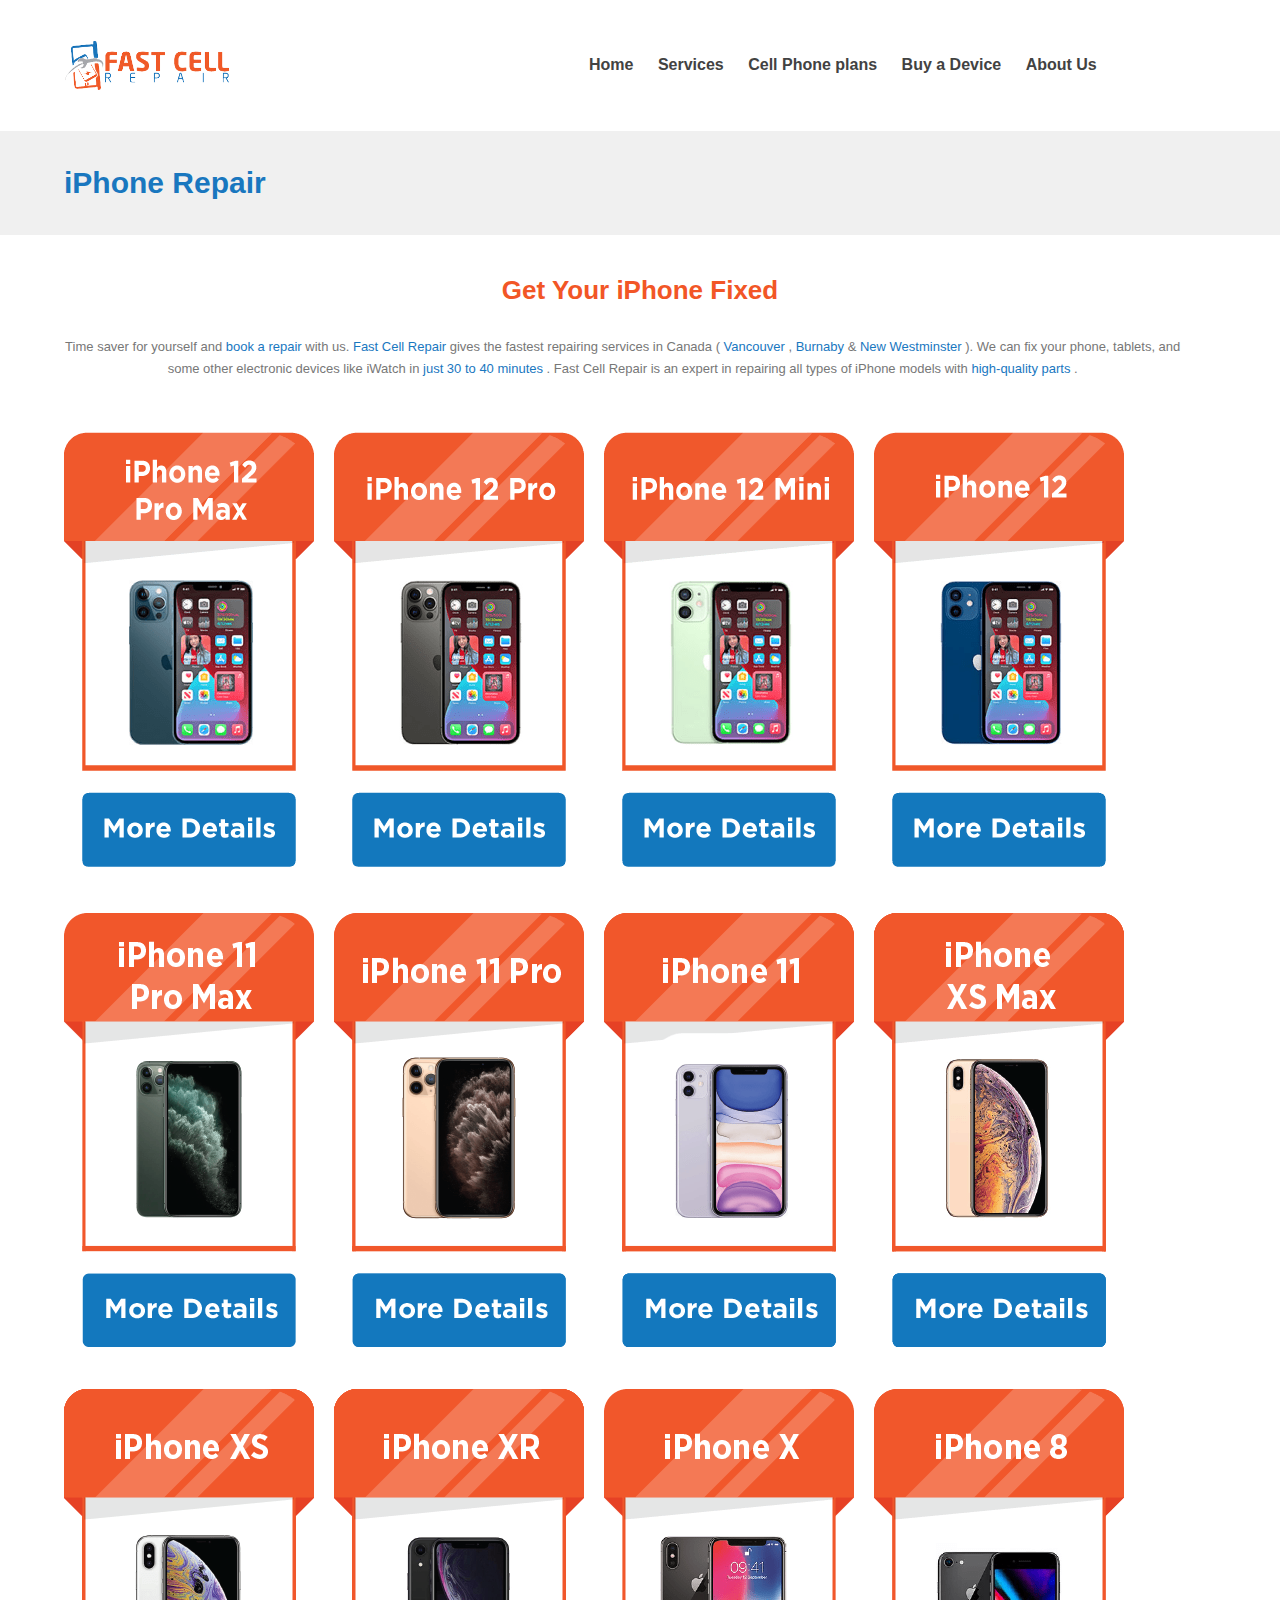
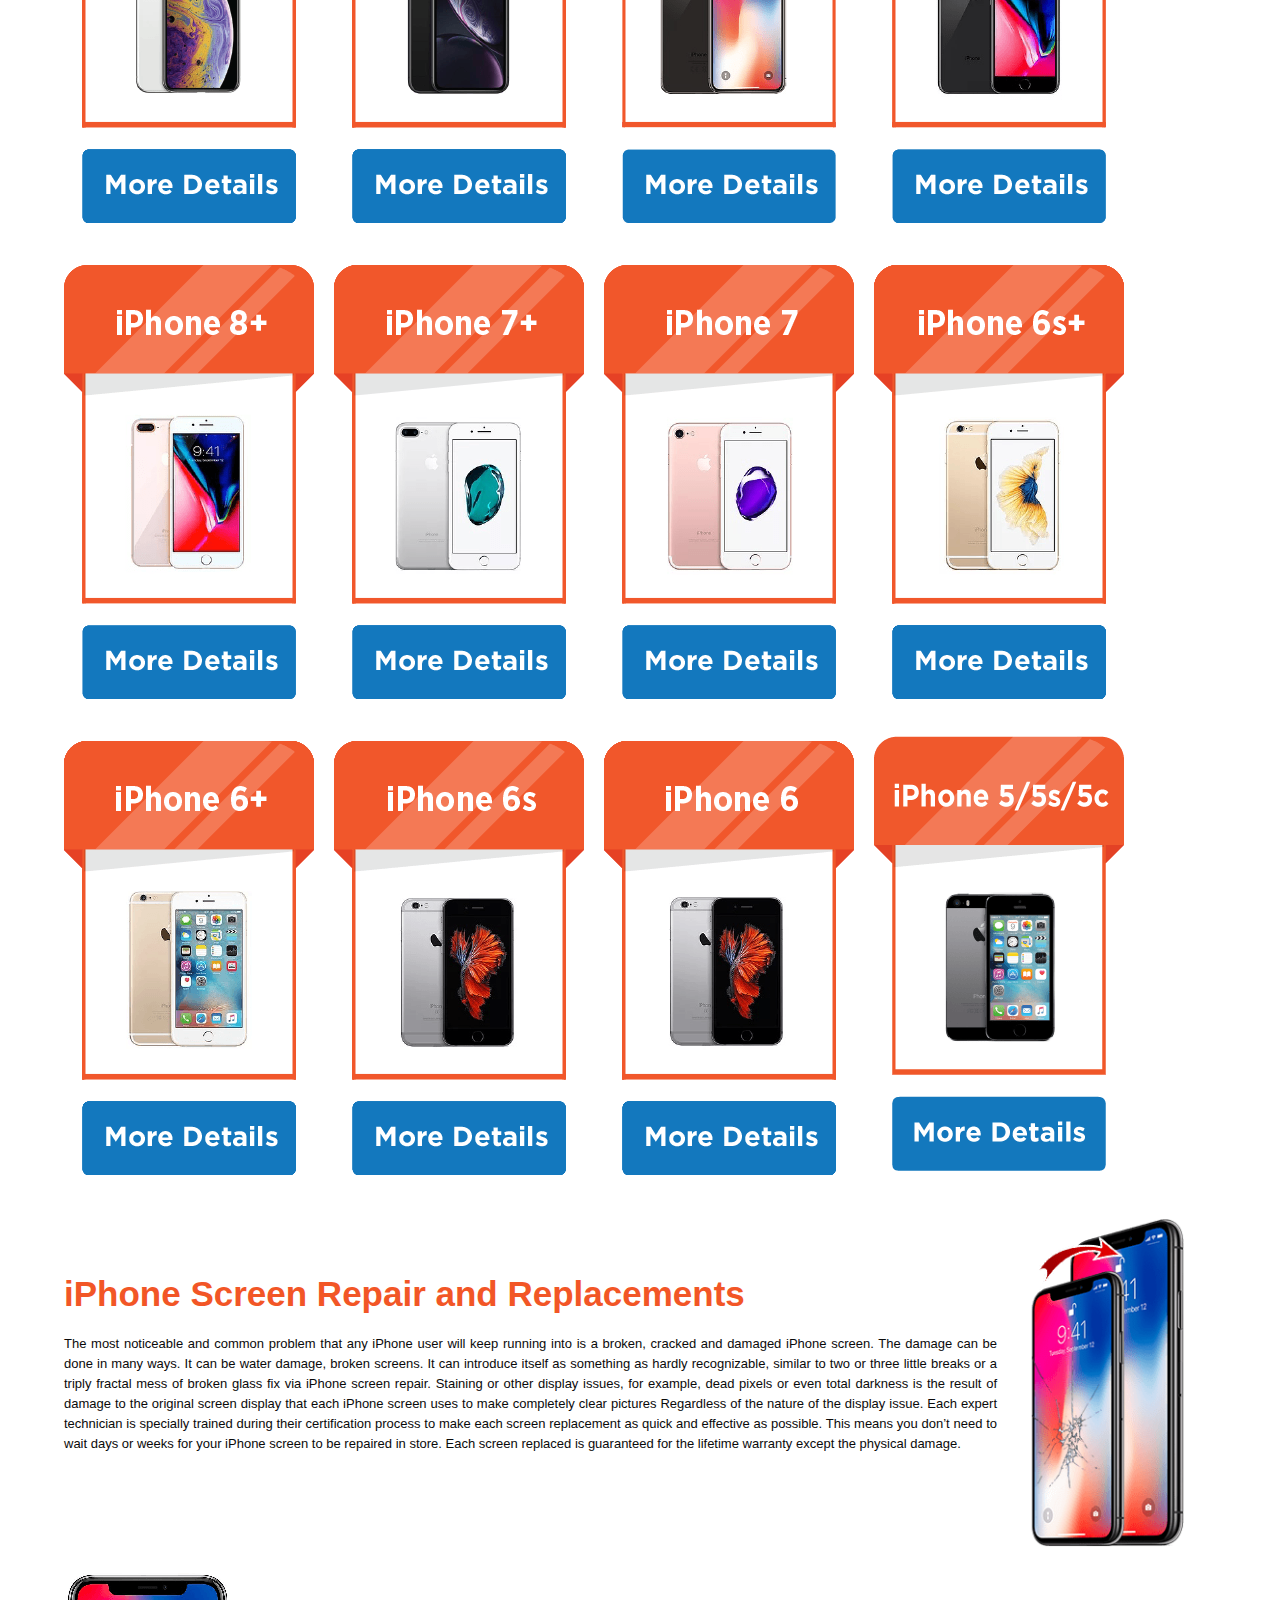
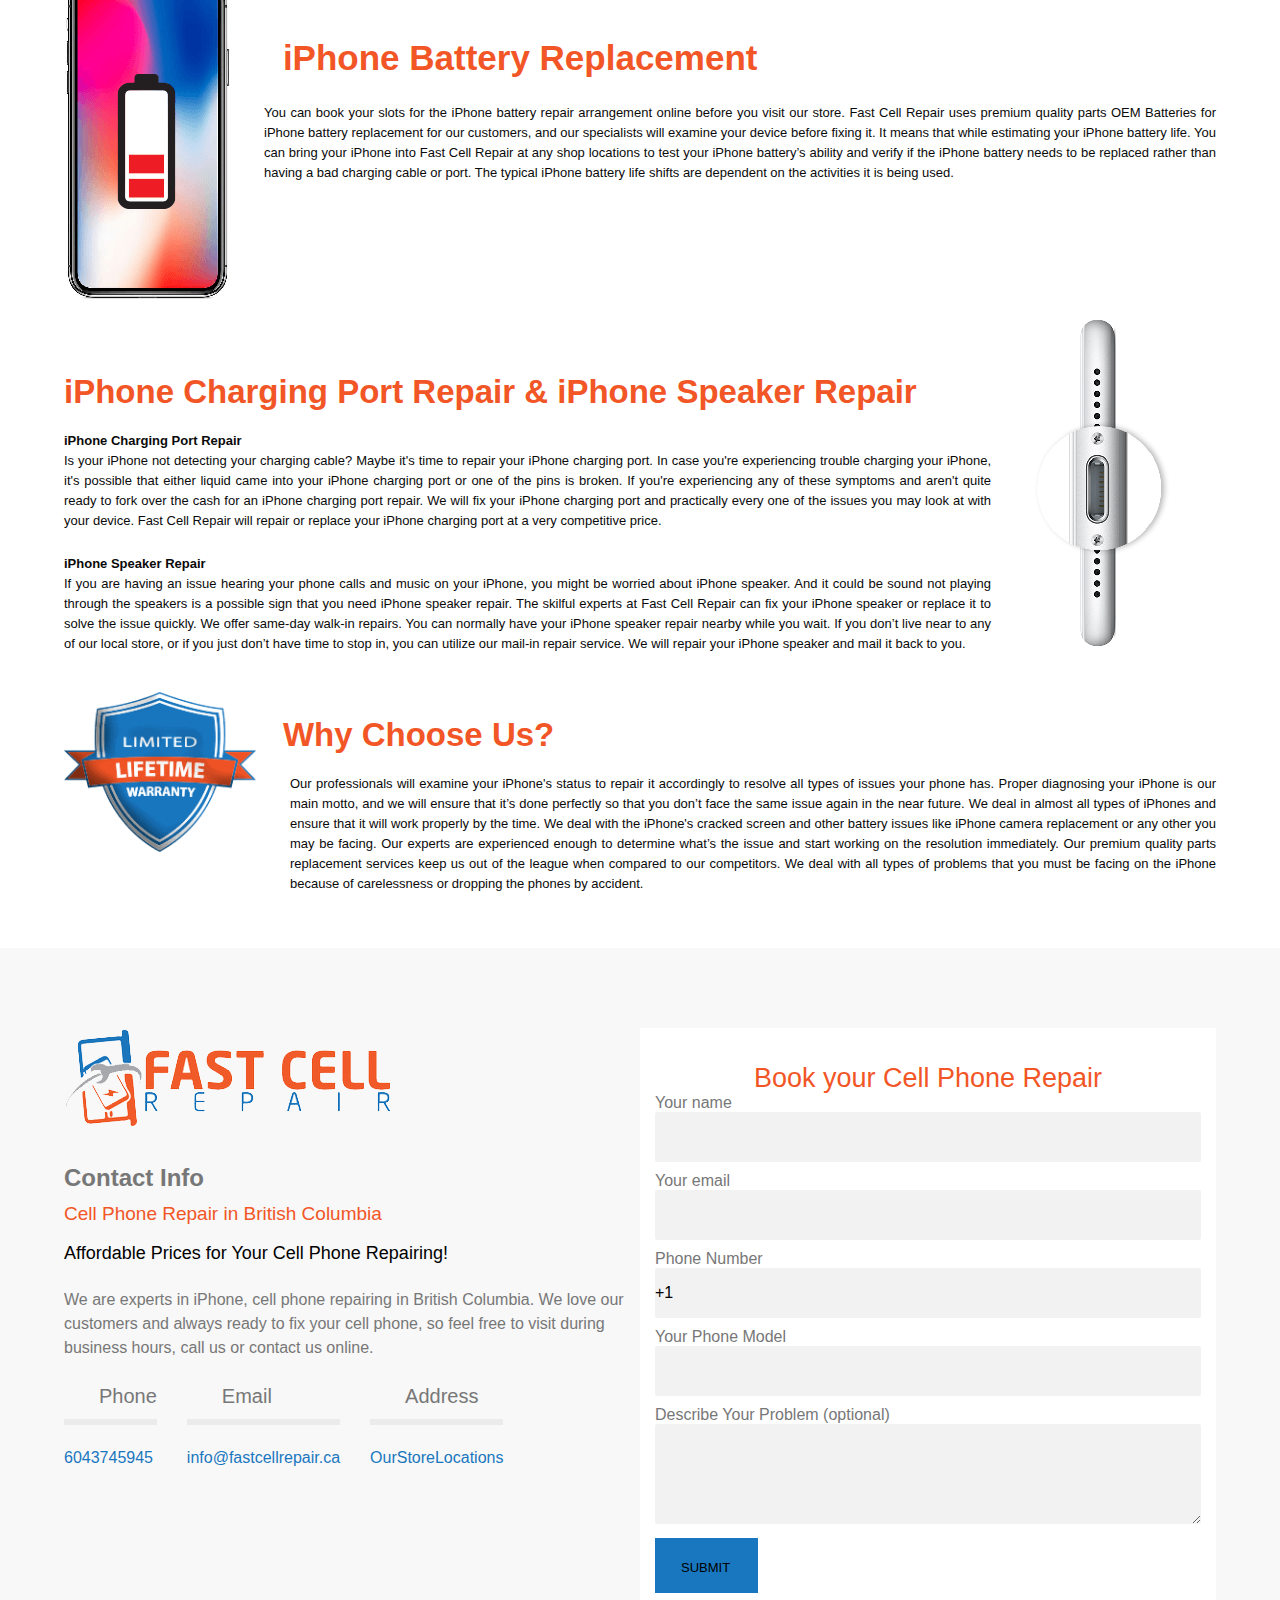
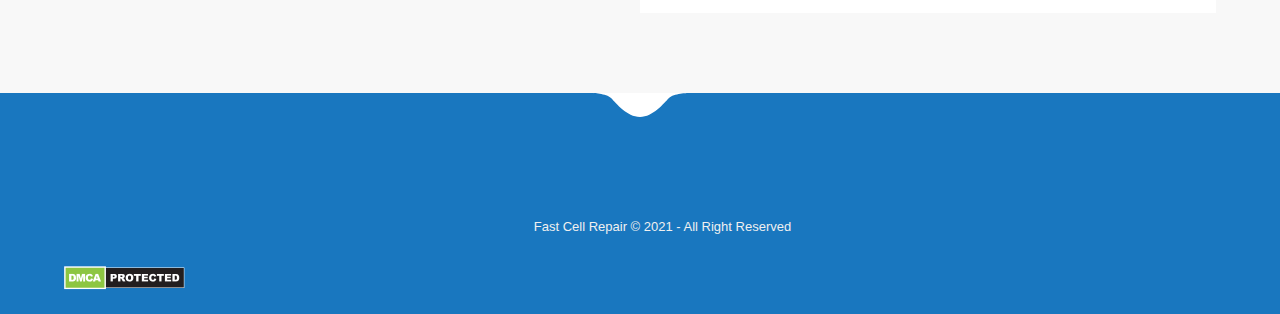
<file: index.html>
<!DOCTYPE html>
<html lang="en">
<head>
    <meta charset="UTF-8">
    <meta name="viewport" content="width=device-width, initial-scale=1.0">
    <title>iPhone Repair in Vancouver, Burnaby & New West - Fast Cell Repair</title>
    <link rel="stylesheet" href="https://cdnjs.cloudflare.com/ajax/libs/font-awesome/6.4.2/css/all.min.css" integrity="sha512-z3gLpd7yknf1YoNbCzqRKc4qyor8gaKU1qmn+CShxbuBusANI9QpRohGBreCFkKxLhei6S9CQXFEbbKuqLg0DA==" crossorigin="anonymous" referrerpolicy="no-referrer" />
    <link rel="stylesheet" href="./CSS/style.css">
</head>
<body>
    <!-- header section started -->
    <header>
        <div class="container">
            <div class="row">
                <div class="header-main">
                    <img class="logo" src="./IMAGE/header-logo.png" alt="">
                    <div class="header-content">
                        <ul class="header-menu">
                            <li><a href="">Home</a></li>
                            <li><a href="">Services</a></li>
                            <li><a href="">Cell Phone plans</a></li>
                            <li><a href="">Buy a Device</a></li>
                            <li><a href="">About Us</a></li>
                        </ul>
                    </div>
                </div>
            </div>
        </div>
    </header>
    <!-- header section closed -->
    <!-- banner section started -->
    <section class="banner">
        <div class="container">
            <div class="row">
                <div class="banner-content">
                    <h1 class="banner-heading">
                        iPhone Repair
                    </h1>
                </div>
            </div>
        </div>
    </section>
    <!-- banner section closed -->
    <!-- section 3 started -->
    <section>
        <div class="container">
            <div class="row-content">
                <div class="part-1">
                    <h2 class="part-1-heading">
                        Get Your iPhone Fixed
                    </h2>
                </div>
                <div class="part-1-para">
                    <p>
                        <span>
                            Time saver for yourself and 
                            <a href="">book a repair</a>
                            with us. 
                            <a href="">Fast Cell Repair</a>
                            gives the fastest repairing services in Canada (
                            <a href="">Vancouver</a>
                            , 
                            <a href="">Burnaby</a>
                            & 
                            <a href="">New Westminster</a>
                            ). We can fix your phone, tablets, and some other electronic devices like iWatch in
                            <a href=""> just 30 to 40 minutes</a>
                            . Fast Cell Repair is an expert in repairing all types of iPhone models with 
                            <a href="">high-quality parts</a>
                            .
                        </span>
                    </p>
                </div>
            </div>
        </div>
    </section>
    <!-- section 3 closed -->
    <!-- cards section started -->
    <section>
        <div class="container">
            <div class="row">
                <div class="all-cards-main">
                    <div class="cards">
                        <div class="book-main-card">
                            <div class="book-image">
                                <img src="./IMAGE/1.png" alt="">
                            </div>
                        </div>
                        <div class="book-main-card">
                            <div class="book-image">
                                <img src="./IMAGE/2.png" alt="">
                            </div>
                        </div>
                        <div class="book-main-card">
                            <div class="book-image">
                                <img src="./IMAGE/3.png" alt="">
                            </div>
                        </div>
                        <div class="book-main-card">
                            <div class="book-image">
                                <img src="./IMAGE/4.png" alt="">
                            </div>
                        </div>
                    </div>
                    <div class="cards">
                        <div class="book-main-card">
                            <div class="book-image">
                                <img src="./IMAGE/5.png" alt="">
                            </div>
                        </div>
                        <div class="book-main-card">
                            <div class="book-image">
                                <img src="./IMAGE/6.png" alt="">
                            </div>
                        </div>
                        <div class="book-main-card">
                            <div class="book-image">
                                <img src="./IMAGE/7.png" alt="">
                            </div>
                        </div>
                        <div class="book-main-card">
                            <div class="book-image">
                                <img src="./IMAGE/8.png" alt="">
                            </div>
                        </div>
                    </div>
                    <div class="cards">
                        <div class="book-main-card">
                            <div class="book-image">
                                <img src="./IMAGE/9.png" alt="">
                            </div>
                        </div>
                        <div class="book-main-card">
                            <div class="book-image">
                                <img src="./IMAGE/10.png" alt="">
                            </div>
                        </div>
                        <div class="book-main-card">
                            <div class="book-image">
                                <img src="./IMAGE/11.png" alt="">
                            </div>
                        </div>
                        <div class="book-main-card">
                            <div class="book-image">
                                <img src="./IMAGE/12.png" alt="">
                            </div>
                        </div>
                    </div>
                    <div class="cards">
                        <div class="book-main-card">
                            <div class="book-image">
                                <img src="./IMAGE/13.png" alt="">
                            </div>
                        </div>
                        <div class="book-main-card">
                            <div class="book-image">
                                <img src="./IMAGE/14.png" alt="">
                            </div>
                        </div>
                        <div class="book-main-card">
                            <div class="book-image">
                                <img src="./IMAGE/15.png" alt="">
                            </div>
                        </div>
                        <div class="book-main-card">
                            <div class="book-image">
                                <img src="./IMAGE/16.png" alt="">
                            </div>
                        </div>
                    </div>
                    <div class="cards">
                        <div class="book-main-card">
                            <div class="book-image">
                                <img src="./IMAGE/17.png" alt="">
                            </div>
                        </div>
                        <div class="book-main-card">
                            <div class="book-image">
                                <img src="./IMAGE/18.png" alt="">
                            </div>
                        </div>
                        <div class="book-main-card">
                            <div class="book-image">
                                <img src="./IMAGE/19.png" alt="">
                            </div>
                        </div>
                        <div class="book-main-card">
                            <div class="book-image">
                                <img src="./IMAGE/20.png" alt="">
                            </div>
                        </div>
                    </div>
                </div>
            </div>
        </div>
    </section>
    <!-- cards section closed -->
    <!-- content-1 section started -->
    <section>
        <div class="container">
            <div class="content-1-row">
                <div class="content-1-main">
                    <h3 class="content-1-heading">
                        iPhone Screen Repair and Replacements
                    </h3>
                    <div class="content-1-para-img">
                        <p class="content-1-para">
                            The most noticeable and common problem that any iPhone user will
                            keep running into is a broken, cracked and damaged iPhone screen.
                            The damage can be done in many ways. It can be water damage,
                            broken screens. It can introduce itself as something as hardly
                            recognizable, similar to two or three little breaks or a
                            triply fractal mess of broken glass fix via iPhone screen
                            repair. Staining or other display issues, for example, dead
                            pixels or even total darkness is the result of damage to 
                            the original screen display that each iPhone screen uses to
                            make completely clear pictures Regardless of the nature of
                            the display issue. Each expert technician is specially 
                            trained during their certification process to make each
                            screen replacement as quick and effective as possible.
                            This means you don’t need to wait days or weeks for your
                            iPhone screen to be repaired in store. Each screen 
                            replaced is guaranteed for the lifetime warranty except the
                            physical damage.
                        </p>
                        <img class="content-1-img" src="./IMAGE/content-img-1.png" alt="">
                    </div>
                </div>
            </div>
        </div>
    </section>
    <!-- content-1 section closed -->
    <!-- content-2 section started -->
    <section>
        <div class="container">
            <div class="content-2-row">
                <div class="content-2-main">
                    <h3 class="content-2-heading">
                        iPhone Battery Replacement
                    </h3>
                    <div class="content-2-para-img">
                        <img class="content-2-img" src="./IMAGE/content-img-2.png" alt="">
                        <p class="content-2-para">
                            You can book your slots for the iPhone battery repair
                            arrangement online before you visit our store. Fast Cell 
                            Repair uses premium quality parts OEM Batteries for iPhone 
                            battery replacement for our customers, and our specialists 
                            will examine your device before fixing it. It means that 
                            while estimating your iPhone battery life. You can bring 
                            your iPhone into Fast Cell Repair at any shop locations to 
                            test your iPhone battery’s ability and verify if the iPhone 
                            battery needs to be replaced rather than having a bad 
                            charging cable or port. The typical iPhone battery life 
                            shifts are dependent on the activities it is being used.
                        </p>
                    </div>
                </div>
            </div>
        </div>
    </section>
    <!-- content-2 section closed -->
    <!-- content-3 section started -->
    <section class="content-3">
        <div class="container">
            <div class="content-3-row">
                <div class="content-3-main">
                    <h3 class="content-3-heading">
                        iPhone Charging Port Repair & iPhone Speaker Repair
                    </h3>
                    <div class="content-3-para-img">
                        <div class="content-3-para">
                            <p>
                                <b>iPhone Charging Port Repair</b>
                                <br>
                                Is your iPhone not detecting your charging cable? Maybe it's
                                time to repair your iPhone charging port. In case you're
                                experiencing trouble charging your iPhone, it's possible 
                                that either liquid came into your iPhone charging port or 
                                one of the pins is broken. If you're experiencing any of 
                                these symptoms and aren't quite ready to fork over the cash 
                                for an iPhone charging port repair. We will fix your iPhone 
                                charging port and practically every one of the issues you 
                                may look at with your device. Fast Cell Repair will repair 
                                or replace your iPhone charging port at a very competitive 
                                price.
                            </p>
                            <p class="content-3-para-2">
                                <b>iPhone Speaker Repair</b>
                                <br>
                                If you are having an issue hearing your phone calls and 
                                music on your iPhone, you might be worried about iPhone 
                                speaker. And it could be sound not playing through the 
                                speakers is a possible sign that you need iPhone speaker 
                                repair. The skilful experts at Fast Cell Repair can fix your 
                                iPhone speaker or replace it to solve the issue quickly. We 
                                offer same-day walk-in repairs. You can normally have your 
                                iPhone speaker repair nearby while you wait. If you don’t 
                                live near to any of our local store, or if you just don’t 
                                have time to stop in, you can utilize our mail-in repair 
                                service. We will repair your iPhone speaker and mail it back 
                                to you.
                            </p>
                        </div>
                        <img class="content-3-img" src="./IMAGE/content-img-3.png" alt="">
                    </div>
                </div>
            </div>
        </div>
    </section>
    <!-- content-3 section closed -->
    <!-- content-4 section started -->
    <section>
        <div class="container">
            <div class="content-4-row">
                <div class="content-4-main">
                    <h3 class="content-4-heading">
                        Why Choose Us?
                    </h3>
                    <div class="content-4-para-img">
                        <img class="content-4-img" src="./IMAGE/content-img-4.png" alt="">
                        <p class="content-4-para">
                            Our professionals will examine your iPhone's status to 
                            repair it accordingly to resolve all types of issues your 
                            phone has. Proper diagnosing your iPhone is our main motto, 
                            and we will ensure that it’s done perfectly so that you 
                            don’t face the same issue again in the near future. We deal 
                            in almost all types of iPhones and ensure that it will work 
                            properly by the time. We deal with the iPhone's cracked 
                            screen and other battery issues like iPhone camera 
                            replacement or any other you may be facing. Our experts are 
                            experienced enough to determine what’s the issue and start 
                            working on the resolution immediately. Our premium quality 
                            parts replacement services keep us out of the league when 
                            compared to our competitors. We deal with all types of 
                            problems that you must be facing on the iPhone because of 
                            carelessness or dropping the phones by accident.
                        </p>
                    </div>
                </div>
            </div>
        </div>
    </section>
    <!-- content-4 section closed -->
    <!-- registration section started -->
    <section class="content-section">
        <div class="container">
            <div class="content-row">
                <div class="content-main">
                    <div class="form-img">
                        <img src="./IMAGE/form logo.png" alt="">
                    </div>
                    <div class="content-text">
                        <p class="contact-info">
                            Contact Info
                        </p>
                        <p class="british-columbia">
                            Cell Phone Repair in British Columbia
                        </p>
                        <h4 class="form-h4">
                            Affordable Prices for Your Cell Phone Repairing!
                        </h4>
                        <p class="form-para">
                            We are experts in iPhone, cell phone repairing in 
                            British Columbia. We love our customers and always ready 
                            to fix your cell phone, so feel free to visit during 
                            business hours, call us or contact us online.
                        </p>
                        <div class="contact-us-main">
                            <div class="contact-us-phone">
                                <div class="form-icon">
                                    <i class="fa-solid fa-phone-volume" style="color: #1977bf;"></i>
                                </div>
                                <p class="contact-us-h">
                                    Phone
                                </p>
                                <div class="line">
                                </div>
                                <p class="contact-us-p">
                                    <a href="#">6043745945</a>
                                </p>
                            </div>
                            <div class="contact-us">
                                <div class="form-icon">
                                    <i class="fa-solid fa-envelope-open-text" style="color: #1977bf;"></i>                                    </div>
                                <p class="contact-us-h">
                                    Email
                                </p>
                                <div class="line">
                                </div>
                                <p class="contact-us-p">
                                    <a href="">info@fastcellrepair.ca</a>
                                </p>
                            </div>
                            <div class="contact-us">
                                <div class="form-icon">
                                    <i class="fa-solid fa-location-dot" style="color: #1977bf;"></i>                                    </div>
                                <p class="contact-us-h">
                                    Address
                                </p>
                                <div class="line">
                                </div>
                                <p class="contact-us-p">
                                    <a href="">OurStoreLocations</a>
                                </p>
                            </div>
                        </div>
                    </div>
                </div>
                <div class="register-container">
                    <div class="register-row">
                        <div class="register-main">
                            <h3 class="register-heading">
                                Book your
                                <b>
                                    Cell Phone Repair
                                </b>
                            </h3>
                            <form action="" class="form">
                                <p>
                                    <label for="">
                                        Your name
                                        <br>
                                        <input class="input" type="text" name="your-name" value size="40">
                                    </label>
                                    <label for="">
                                        Your email
                                        <br>
                                        <input class="input" type="email" name="your-email" value size="40">
                                    </label>
                                    <label for="">
                                        Phone Number
                                        <br>
                                        <input class="input" type="tel" name="phone-number" value="+1"  size="40">
                                    </label>
                                    <label for="">
                                        Your Phone Model
                                        <br>
                                        <input class="input" type="text" name="your-phone-model" value size="40">
                                    </label>
                                    <label for="">
                                        Describe Your Problem (optional)
                                        <br>
                                        <textarea class="textarea" name="your-message" cols="30" rows="10"></textarea>
                                    </label>
                                </p>
                                <button>
                                    SUBMIT
                                </button>
                            </form>
                </div>
                    </div>
                </div>
            </div>
        </div>
    </section>
    <!-- registration section closed -->
    <!-- footer section started -->
    <footer>
        <div class="container">
            <div class="footer-row">
                <div class="footer-main">
                    <div class="wpb_wrapper"><div class="wh-embellishment-line" style="width: 96px;margin: 0 auto;"><svg xmlns="http://www.w3.org/2000/svg" viewBox="0 0 96 24"><style type="text/css">.embellishment-64cb6b8b8a1d2{fill-rule:evenodd;clip-rule:evenodd;fill: #ffffff;}</style><path class="embellishment-64cb6b8b8a1d2" d="M48 0H0c0 0 14.4 0.4 19 5 5.5 5.5 15.8 18.8 29 19 13.2-0.2 23.5-13.5 29-19 4.6-4.6 19-5 19-5H48z">
                    </path></svg></div></div>
                    <div class="footer-icon">
                        <a href="#" class="icon"><i class="fa-brands fa-facebook-f" style="color: #ffffff;"></i></a>
                        <a href="#" class="icon"><i class="fa-brands fa-twitter" style="color: #ffffff;"></i></a>
                        <a href="#" class="icon"><i class="fa-brands fa-pinterest-p" style="color: #ffffff;"></i></a>
                        <a href="#" class="icon"><i class="fa-brands fa-youtube" style="color: #ffffff;"></i></a>
                        <a href="#" class="icon"><i class="fa-brands fa-instagram" style="color: #ffffff;"></i></i></a>
                        <a href="#" class="icon"><i class="fa-brands fa-linkedin-in" style="color: #ffffff;"></i></i></a>
                    </div>
                    <div class="footer-para">
                        <p>
                            Fast Cell Repair © 2021 - All Right Reserved
                        </p>
                    </div>
                    <div class="footer-img">
                        <img src="./IMAGE/footer-img.png" alt="">
                    </div>
                </div>
            </div>
        </div>
    </footer>
    <!-- footer section closed -->
</body>
</html>
</file>
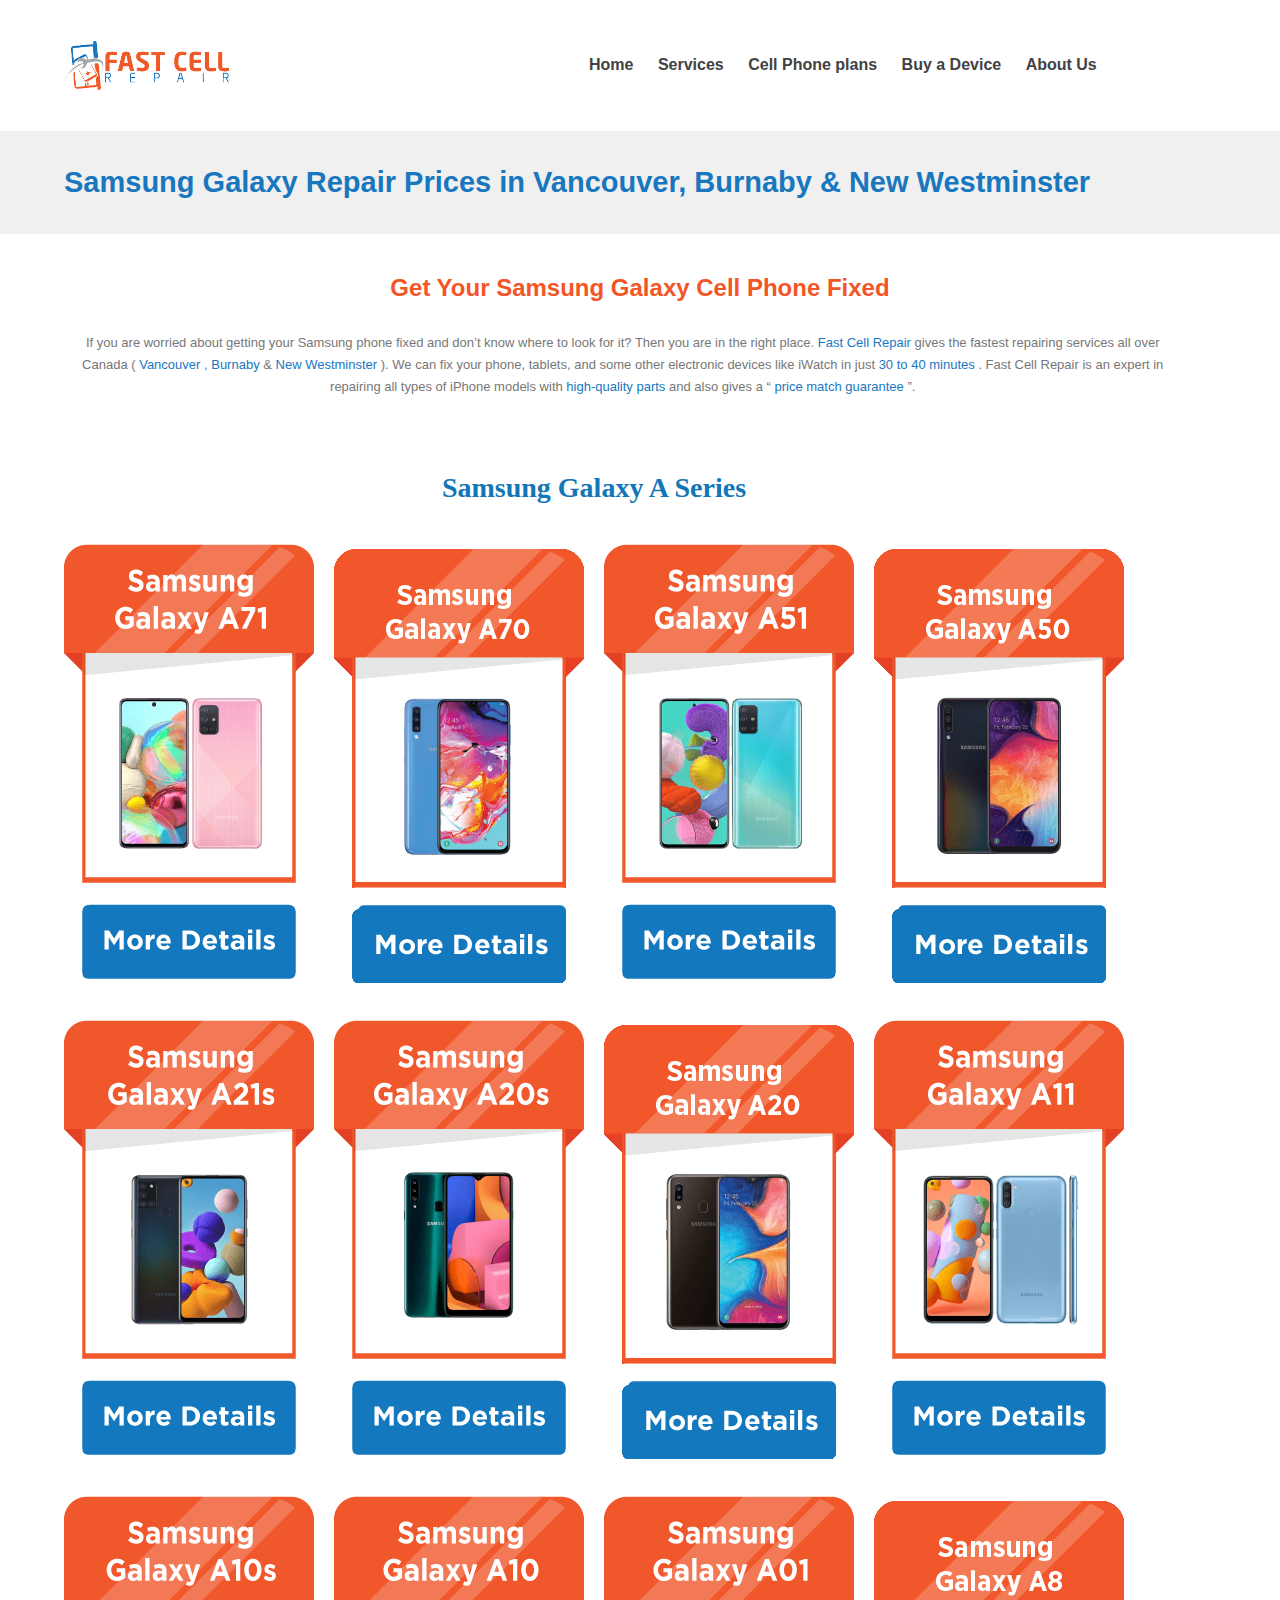
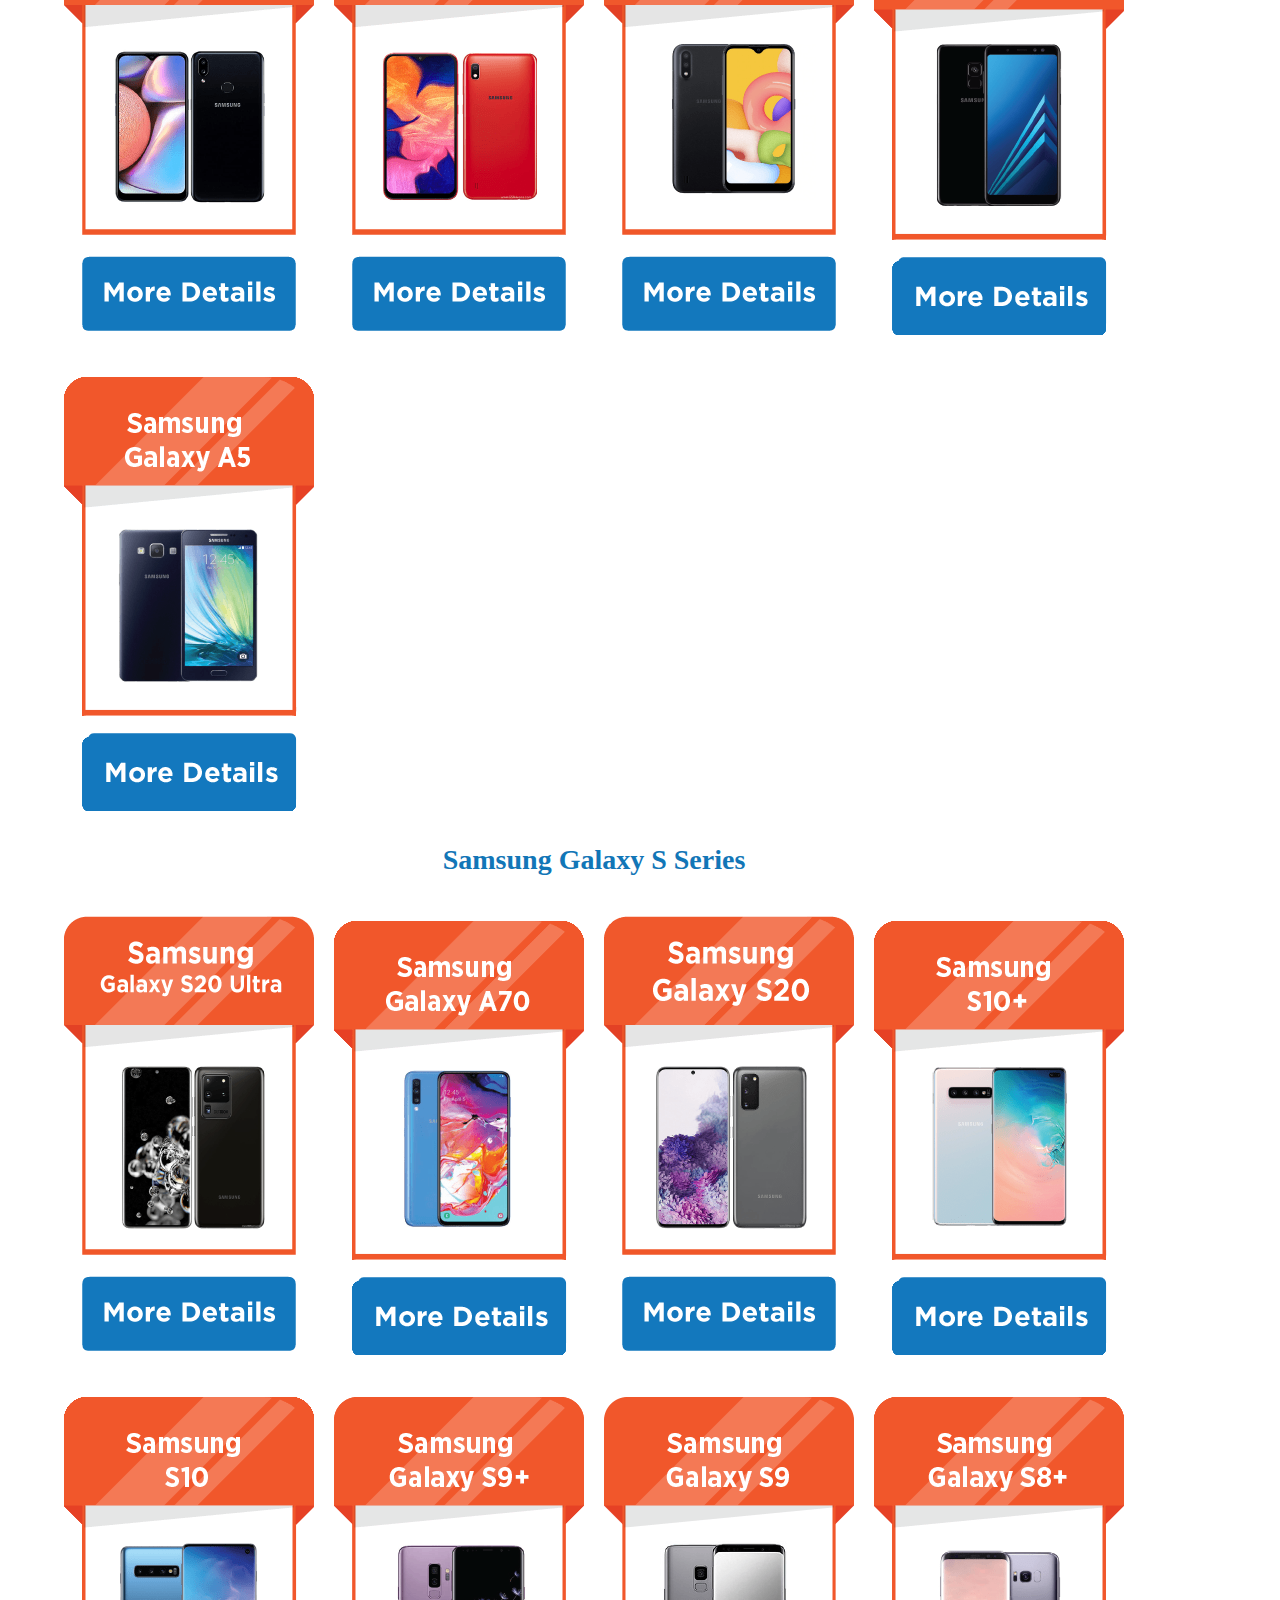
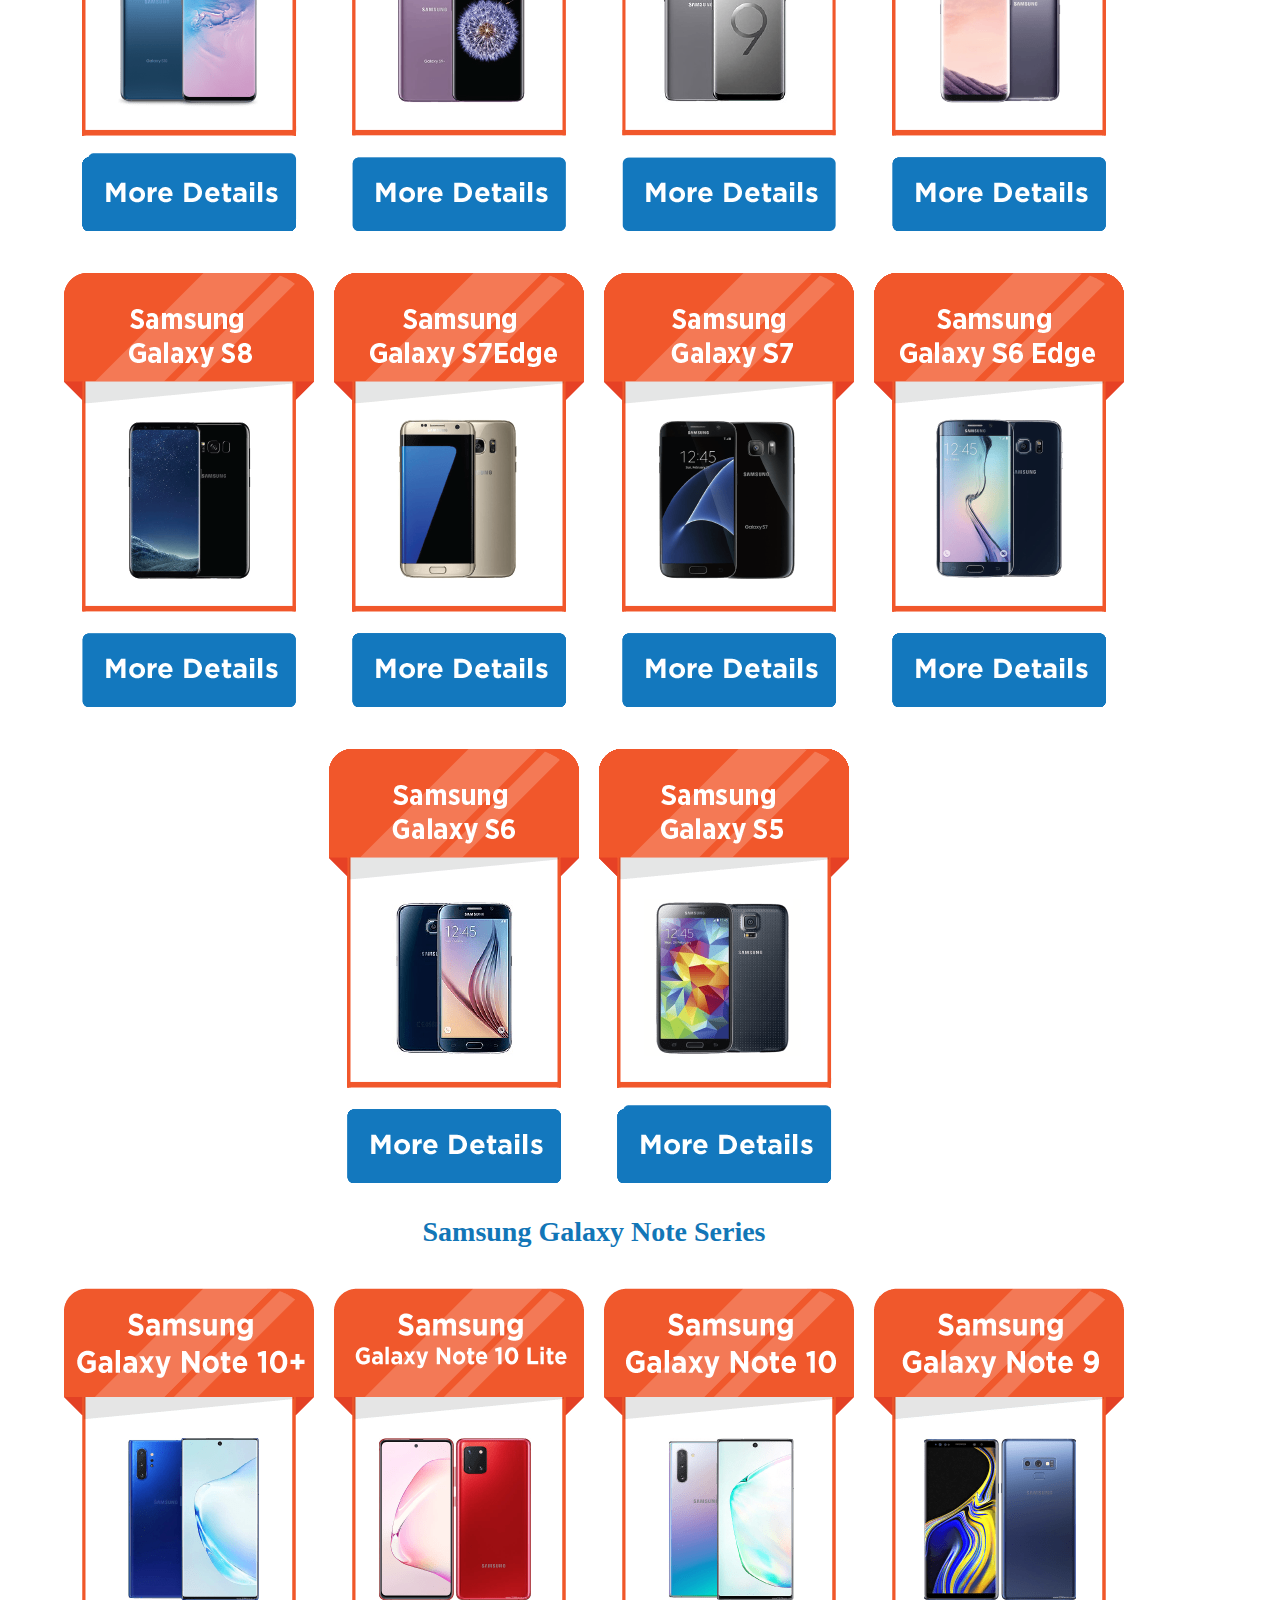
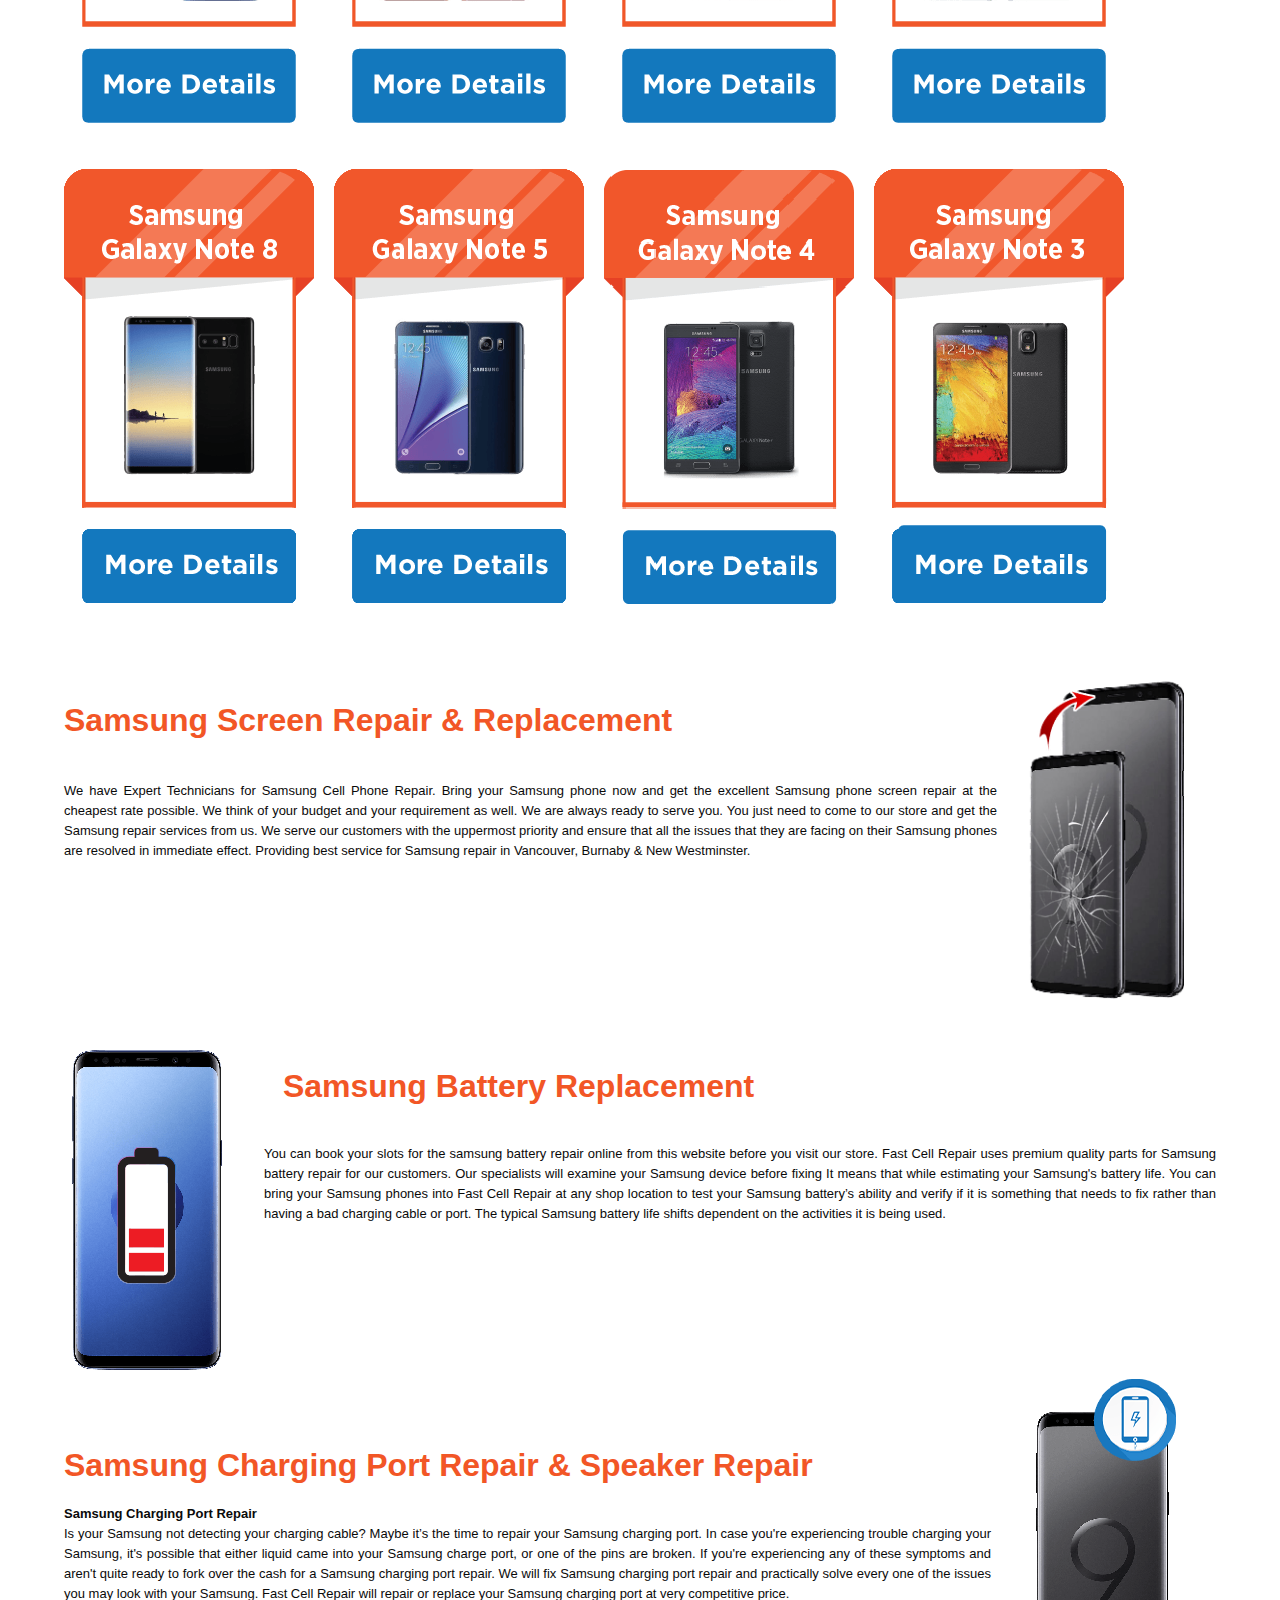
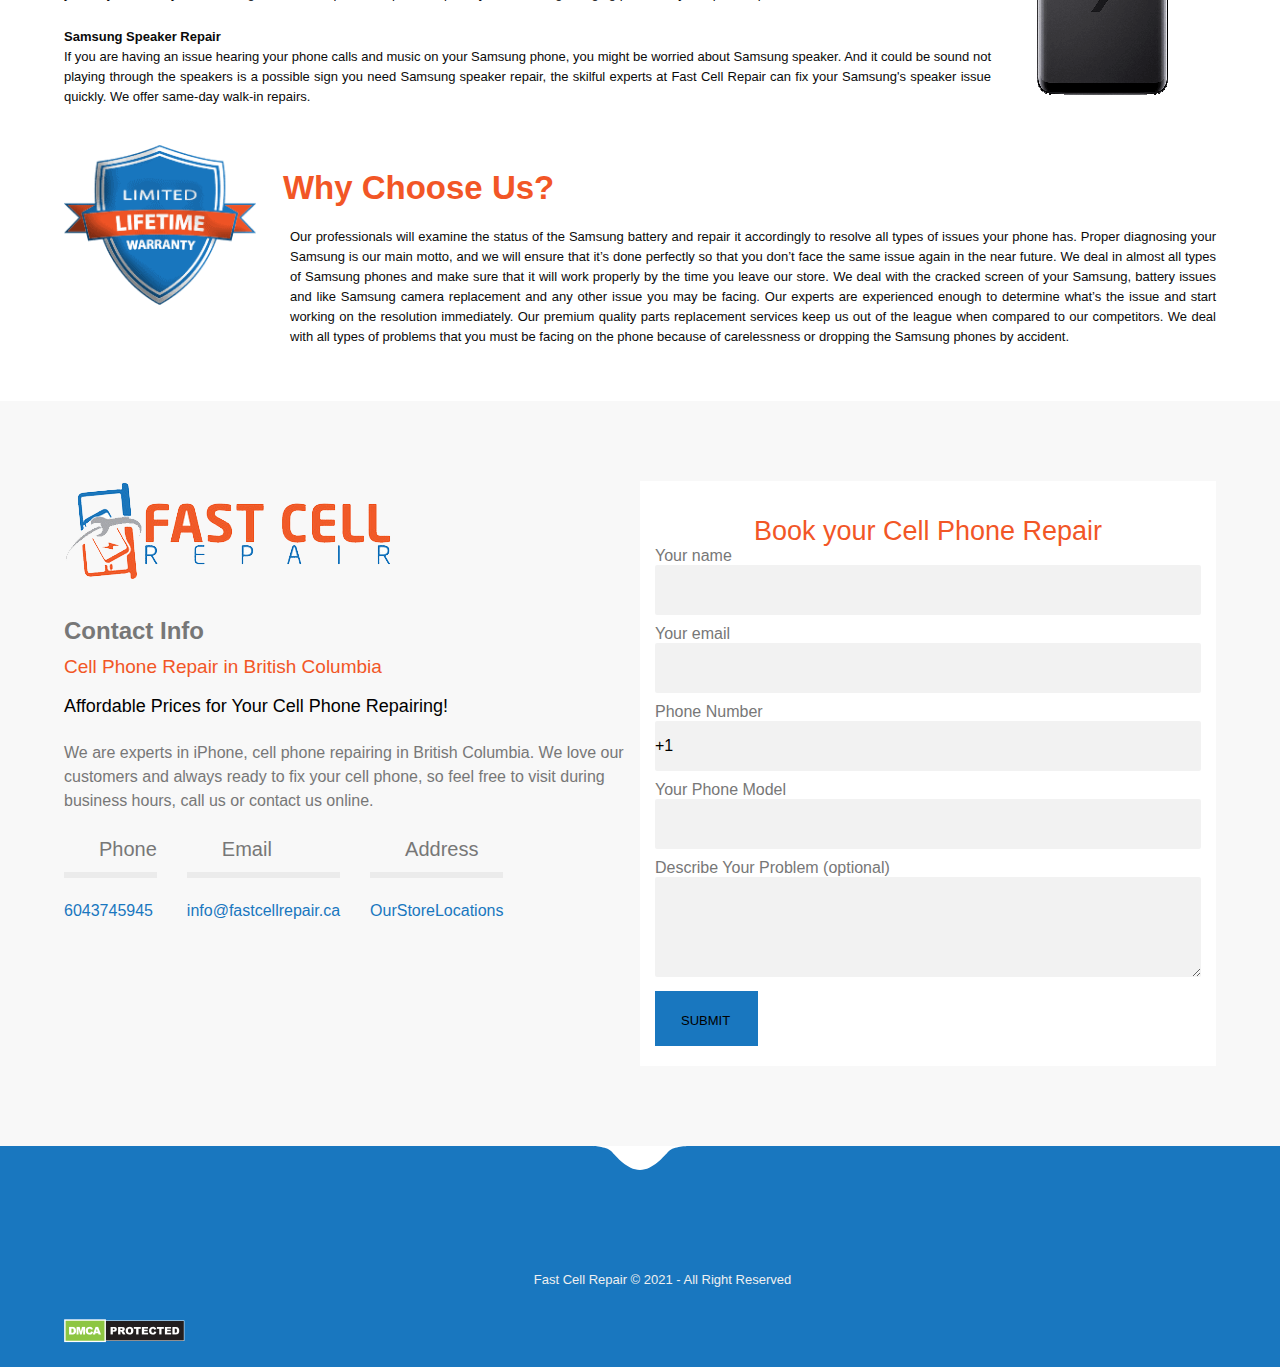
<file: samsung.html>
<!DOCTYPE html>
<html lang="en">
<head>
    <meta charset="UTF-8">
    <meta name="viewport" content="width=device-width, initial-scale=1.0">
    <title>Samsung Galaxy Repair Prices in Vancouver, Burnaby & New Westminster</title>
    <link rel="stylesheet" href="https://cdnjs.cloudflare.com/ajax/libs/font-awesome/6.4.2/css/all.min.css" integrity="sha512-z3gLpd7yknf1YoNbCzqRKc4qyor8gaKU1qmn+CShxbuBusANI9QpRohGBreCFkKxLhei6S9CQXFEbbKuqLg0DA==" crossorigin="anonymous" referrerpolicy="no-referrer" />
    <link rel="stylesheet" href="./CSS/style.css">
</head>
<body>
    <!-- header section started -->
    <header>
        <div class="container">
            <div class="row">
                <div class="header-main">
                    <img class="logo" src="./IMAGE/header-logo.png" alt="">
                    <div class="header-content">
                        <ul class="header-menu">
                            <li><a href="">Home</a></li>
                            <li><a href="">Services</a></li>
                            <li><a href="">Cell Phone plans</a></li>
                            <li><a href="">Buy a Device</a></li>
                            <li><a href="">About Us</a></li>
                        </ul>
                    </div>
                </div>
            </div>
        </div>
    </header>
    <!-- header section closed -->
    <!-- banner section started -->
    <section class="banner">
        <div class="container">
            <div class="row">
                <div class="banner-content">
                    <h1 class="banner-heading samsung-b-h">
                        Samsung Galaxy Repair Prices in Vancouver, Burnaby & New Westminster
                    </h1>
                </div>
            </div>
        </div>
    </section>
    <!-- banner section closed -->
    <!-- section 3 started -->
    <section>
        <div class="container">
            <div class="row-content">
                <div class="part-1">
                    <h2 class="part-1-heading samsung-p-1-h">
                        Get Your Samsung Galaxy Cell Phone Fixed
                    </h2>
                </div>
                <div class="part-1-para">
                    <p>
                        <span>
                            If you are worried about getting your Samsung phone fixed 
                            and don’t know where to look for it? Then you are in the 
                            right place. 
                            <a href=""> Fast Cell Repair</a>
                            gives the fastest repairing services all over Canada ( 
                            <a href="">Vancouver</a>
                            , 
                            <a href="">Burnaby</a>
                            & 
                            <a href="">New Westminster</a>
                            ). We can fix your phone, tablets, and some other electronic
                            devices like iWatch in just
                            <a href="">30 to 40 minutes</a>
                            . Fast Cell Repair is an expert in repairing all types of 
                            iPhone models with
                            <a href="">high-quality parts</a>
                            and also gives a “
                            <a href="">price match guarantee</a>
                            ”.
                        </span>
                    </p>
                </div>
            </div>
        </div>
    </section>
    <!-- section 3 closed -->
    <!-- cards section started -->
    <section>
        <div class="container">
            <div class="row">
                <div class="all-cards-main">
                    <h3 class="samsung-cards-h">
                        Samsung Galaxy A Series
                    </h3>
                    <div class="cards">
                        <div class="book-main-card">
                            <div class="book-image">
                                <img src="./images-samsung/1.png" alt="">
                            </div>
                        </div>
                        <div class="book-main-card">
                            <div class="book-image">
                                <img src="./images-samsung/2.png" alt="">
                            </div>
                        </div>
                        <div class="book-main-card">
                            <div class="book-image">
                                <img src="./images-samsung/3.png" alt="">
                            </div>
                        </div>
                        <div class="book-main-card">
                            <div class="book-image">
                                <img src="./images-samsung/4.png" alt="">
                            </div>
                        </div>
                    </div>
                    <div class="cards">
                        <div class="book-main-card">
                            <div class="book-image">
                                <img src="./images-samsung/5.png" alt="">
                            </div>
                        </div>
                        <div class="book-main-card">
                            <div class="book-image">
                                <img src="./images-samsung/6.png" alt="">
                            </div>
                        </div>
                        <div class="book-main-card">
                            <div class="book-image">
                                <img src="./images-samsung/7.png" alt="">
                            </div>
                        </div>
                        <div class="book-main-card">
                            <div class="book-image">
                                <img src="./images-samsung/8.png" alt="">
                            </div>
                        </div>
                    </div>
                    <div class="cards">
                        <div class="book-main-card">
                            <div class="book-image">
                                <img src="./images-samsung/9.png" alt="">
                            </div>
                        </div>
                        <div class="book-main-card">
                            <div class="book-image">
                                <img src="./images-samsung/10.png" alt="">
                            </div>
                        </div>
                        <div class="book-main-card">
                            <div class="book-image">
                                <img src="./images-samsung/11.png" alt="">
                            </div>
                        </div>
                        <div class="book-main-card">
                            <div class="book-image">
                                <img src="./images-samsung/12.png" alt="">
                            </div>
                        </div>
                    </div>
                    <div class="cards">
                        <div class="book-main-card">
                            <div class="book-image">
                                <img src="./images-samsung/13.png" alt="">
                            </div>
                        </div>
                        
                    </div>
                    <h3 class="samsung-cards-h samsung-cards-h-2">
                        Samsung Galaxy S Series
                    </h3>
                    <div class="cards">
                        <div class="book-main-card">
                            <div class="book-image">
                                <img src="./images-samsung/S1.png" alt="">
                            </div>
                        </div>
                        <div class="book-main-card">
                            <div class="book-image">
                                <img src="./images-samsung/2.png" alt="">
                            </div>
                        </div>
                        <div class="book-main-card">
                            <div class="book-image">
                                <img src="./images-samsung/S3.png" alt="">
                            </div>
                        </div>
                        <div class="book-main-card">
                            <div class="book-image">
                                <img src="./images-samsung/S4.png" alt="">
                            </div>
                        </div>
                    </div>
                    <div class="cards">
                        <div class="book-main-card">
                            <div class="book-image">
                                <img src="./images-samsung/S5.png" alt="">
                            </div>
                        </div>
                        <div class="book-main-card">
                            <div class="book-image">
                                <img src="./images-samsung/S6.png" alt="">
                            </div>
                        </div>
                        <div class="book-main-card">
                            <div class="book-image">
                                <img src="./images-samsung/S7.png" alt="">
                            </div>
                        </div>
                        <div class="book-main-card">
                            <div class="book-image">
                                <img src="./images-samsung/S8.png" alt="">
                            </div>
                        </div>
                    </div>
                    <div class="cards">
                        <div class="book-main-card">
                            <div class="book-image">
                                <img src="./images-samsung/S9.png" alt="">
                            </div>
                        </div>
                        <div class="book-main-card">
                            <div class="book-image">
                                <img src="./images-samsung/S10.png" alt="">
                            </div>
                        </div>
                        <div class="book-main-card">
                            <div class="book-image">
                                <img src="./images-samsung/S11.png" alt="">
                            </div>
                        </div>
                        <div class="book-main-card">
                            <div class="book-image">
                                <img src="./images-samsung/S12.png" alt="">
                            </div>
                        </div>
                    </div>
                    <div class="cards samsung-cards-s">
                        <div class="book-main-card">
                            <div class="book-image">
                                <img src="./images-samsung/S13.png" alt="">
                            </div>
                        </div>
                        <div class="book-main-card">
                            <div class="book-image">
                                <img src="./images-samsung/S14.png" alt="">
                            </div>
                        </div>
                    </div>
                    <h3 class="samsung-cards-h samsung-cards-h-2">
                        Samsung Galaxy Note Series
                    </h3>
                    <div class="cards">
                        <div class="book-main-card">
                            <div class="book-image">
                                <img src="./images-samsung/N1.png" alt="">
                            </div>
                        </div>
                        <div class="book-main-card">
                            <div class="book-image">
                                <img src="./images-samsung/N2.png" alt="">
                            </div>
                        </div>
                        <div class="book-main-card">
                            <div class="book-image">
                                <img src="./images-samsung/N3.png" alt="">
                            </div>
                        </div>
                        <div class="book-main-card">
                            <div class="book-image">
                                <img src="./images-samsung/N4.png" alt="">
                            </div>
                        </div>
                    </div>
                    <div class="cards">
                        <div class="book-main-card">
                            <div class="book-image">
                                <img src="./images-samsung/N5.png" alt="">
                            </div>
                        </div>
                        <div class="book-main-card">
                            <div class="book-image">
                                <img src="./images-samsung/N6.png" alt="">
                            </div>
                        </div>
                        <div class="book-main-card">
                            <div class="book-image">
                                <img src="./images-samsung/N7.png" alt="">
                            </div>
                        </div>
                        <div class="book-main-card">
                            <div class="book-image">
                                <img src="./images-samsung/N8.png" alt="">
                            </div>
                        </div>
                    </div>
                </div>
            </div>
        </div>
    </section>
    <!-- cards section closed -->
    <!-- content-1 section started -->
    <section>
        <div class="container">
            <div class="content-1-row">
                <div class="content-1-main">
                    <h3 class="content-1-heading samsung-c1-h">
                        Samsung Screen Repair & Replacement
                    </h3>
                    <div class="content-1-para-img">
                        <p class="content-1-para">
                            We have Expert Technicians for Samsung Cell Phone Repair. 
                            Bring your Samsung phone now and get the excellent Samsung 
                            phone screen repair at the cheapest rate possible. We think 
                            of your budget and your requirement as well. We are always 
                            ready to serve you. You just need to come to our store and 
                            get the Samsung repair services from us. We serve our 
                            customers with the uppermost priority and ensure that all 
                            the issues that they are facing on their Samsung phones are 
                            resolved in immediate effect. Providing best service for 
                            Samsung repair in Vancouver, Burnaby & New Westminster.
                        </p>
                        <img class="content-1-img samsung-c1-img" src="./images-samsung/c1.png" alt="">
                    </div>
                </div>
            </div>
        </div>
    </section>
    <!-- content-1 section closed -->
    <!-- content-2 section started -->
    <section>
        <div class="container">
            <div class="content-2-row">
                <div class="content-2-main">
                    <h3 class="content-2-heading samsung-c1-h">
                        Samsung Battery Replacement
                    </h3>
                    <div class="content-2-para-img">
                        <img class="content-2-img samsung-c1-img" src="./images-samsung/c2.png" alt="">
                        <p class="content-2-para samsung-c2-para">
                            You can book your slots for the samsung battery repair 
                            online from this website before you visit our store. Fast 
                            Cell Repair uses premium quality parts for Samsung battery 
                            repair for our customers. Our specialists will examine your 
                            Samsung device before fixing It means that while estimating 
                            your Samsung's battery life. You can bring your Samsung 
                            phones into Fast Cell Repair at any shop location to test 
                            your Samsung battery’s ability and verify if it is something 
                            that needs to fix rather than having a bad charging cable 
                            or port. The typical Samsung battery life shifts dependent 
                            on the activities it is being used.
                        </p>
                    </div>
                </div>
            </div>
        </div>
    </section>
    <!-- content-2 section closed -->
    <!-- content-3 section started -->
    <section class="content-3">
        <div class="container">
            <div class="content-3-row">
                <div class="content-3-main">
                    <h3 class="content-3-heading samsung-c1-h">
                        Samsung Charging Port Repair & Speaker Repair
                    </h3>
                    <div class="content-3-para-img">
                        <div class="content-3-para">
                            <p>
                                <b>Samsung Charging Port Repair</b>
                                <br>
                                Is your Samsung not detecting your charging cable? Maybe 
                                it’s the time to repair your Samsung charging port. In 
                                case you're experiencing trouble charging your Samsung, 
                                it's possible that either liquid came into your Samsung 
                                charge port, or one of the pins are broken. If you're 
                                experiencing any of these symptoms and aren't quite 
                                ready to fork over the cash for a Samsung charging port 
                                repair. We will fix Samsung charging port repair and 
                                practically solve every one of the issues you may look 
                                with your Samsung. Fast Cell Repair will repair or 
                                replace your Samsung charging port at very competitive 
                                price.
                            </p>
                            <p class="content-3-para-2">
                                <b>Samsung Speaker Repair</b>
                                <br>
                                If you are having an issue hearing your phone calls and 
                                music on your Samsung phone, you might be worried about 
                                Samsung speaker. And it could be sound not playing 
                                through the speakers is a possible sign you need Samsung 
                                speaker repair, the skilful experts at Fast Cell Repair 
                                can fix your Samsung's speaker issue quickly. We offer 
                                same-day walk-in repairs.
                            </p>
                        </div>
                        <img class="content-3-img samsung-c3-img" src="./images-samsung/c3.png" alt="">
                    </div>
                </div>
            </div>
        </div>
    </section>
    <!-- content-3 section closed -->
    <!-- content-4 section started -->
    <section>
        <div class="container">
            <div class="content-4-row">
                <div class="content-4-main">
                    <h3 class="content-4-heading">
                        Why Choose Us?
                    </h3>
                    <div class="content-4-para-img">
                        <img class="content-4-img" src="./IMAGE/content-img-4.png" alt="">
                        <p class="content-4-para">
                            Our professionals will examine the status of the Samsung 
                            battery and repair it accordingly to resolve all types of 
                            issues your phone has. Proper diagnosing your Samsung is our 
                            main motto, and we will ensure that it’s done perfectly so 
                            that you don’t face the same issue again in the near future. 
                            We deal in almost all types of Samsung phones and make sure 
                            that it will work properly by the time you leave our store. 
                            We deal with the cracked screen of your Samsung, battery 
                            issues and like Samsung camera replacement and any other 
                            issue you may be facing. Our experts are experienced enough 
                            to determine what’s the issue and start working on the 
                            resolution immediately. Our premium quality parts 
                            replacement services keep us out of the league when compared 
                            to our competitors. We deal with all types of problems that 
                            you must be facing on the phone because of carelessness or 
                            dropping the Samsung phones by accident.
                        </p>
                    </div>
                </div>
            </div>
        </div>
    </section>
    <!-- content-4 section closed -->
    <!-- registration section started -->
    <section class="content-section">
        <div class="container">
            <div class="content-row">
                <div class="content-main">
                    <div class="form-img">
                        <img src="./IMAGE/form logo.png" alt="">
                    </div>
                    <div class="content-text">
                        <p class="contact-info">
                            Contact Info
                        </p>
                        <p class="british-columbia">
                            Cell Phone Repair in British Columbia
                        </p>
                        <h4 class="form-h4">
                            Affordable Prices for Your Cell Phone Repairing!
                        </h4>
                        <p class="form-para">
                            We are experts in iPhone, cell phone repairing in 
                            British Columbia. We love our customers and always ready 
                            to fix your cell phone, so feel free to visit during 
                            business hours, call us or contact us online.
                        </p>
                        <div class="contact-us-main">
                            <div class="contact-us-phone">
                                <div class="form-icon">
                                    <i class="fa-solid fa-phone-volume" style="color: #1977bf;"></i>
                                </div>
                                <p class="contact-us-h">
                                    Phone
                                </p>
                                <div class="line">
                                </div>
                                <p class="contact-us-p">
                                    <a href="#">6043745945</a>
                                </p>
                            </div>
                            <div class="contact-us">
                                <div class="form-icon">
                                    <i class="fa-solid fa-envelope-open-text" style="color: #1977bf;"></i>                                    </div>
                                <p class="contact-us-h">
                                    Email
                                </p>
                                <div class="line">
                                </div>
                                <p class="contact-us-p">
                                    <a href="">info@fastcellrepair.ca</a>
                                </p>
                            </div>
                            <div class="contact-us">
                                <div class="form-icon">
                                    <i class="fa-solid fa-location-dot" style="color: #1977bf;"></i>                                    </div>
                                <p class="contact-us-h">
                                    Address
                                </p>
                                <div class="line">
                                </div>
                                <p class="contact-us-p">
                                    <a href="">OurStoreLocations</a>
                                </p>
                            </div>
                        </div>
                    </div>
                </div>
                <div class="register-container">
                    <div class="register-row">
                        <div class="register-main">
                            <h3 class="register-heading">
                                Book your
                                <b>
                                    Cell Phone Repair
                                </b>
                            </h3>
                            <form action="" class="form">
                                <p>
                                    <label for="">
                                        Your name
                                        <br>
                                        <input class="input" type="text" name="your-name" value size="40">
                                    </label>
                                    <label for="">
                                        Your email
                                        <br>
                                        <input class="input" type="email" name="your-email" value size="40">
                                    </label>
                                    <label for="">
                                        Phone Number
                                        <br>
                                        <input class="input" type="tel" name="phone-number" value="+1"  size="40">
                                    </label>
                                    <label for="">
                                        Your Phone Model
                                        <br>
                                        <input class="input" type="text" name="your-phone-model" value size="40">
                                    </label>
                                    <label for="">
                                        Describe Your Problem (optional)
                                        <br>
                                        <textarea class="textarea" name="your-message" cols="30" rows="10"></textarea>
                                    </label>
                                </p>
                                <button>
                                    SUBMIT
                                </button>
                            </form>
                </div>
                    </div>
                </div>
            </div>
        </div>
    </section>
    <!-- registration section closed -->
    <!-- footer section started -->
    <footer>
        <div class="container">
            <div class="footer-row">
                <div class="footer-main">
                    <div class="wpb_wrapper"><div class="wh-embellishment-line" style="width: 96px;margin: 0 auto;"><svg xmlns="http://www.w3.org/2000/svg" viewBox="0 0 96 24"><style type="text/css">.embellishment-64cb6b8b8a1d2{fill-rule:evenodd;clip-rule:evenodd;fill: #ffffff;}</style><path class="embellishment-64cb6b8b8a1d2" d="M48 0H0c0 0 14.4 0.4 19 5 5.5 5.5 15.8 18.8 29 19 13.2-0.2 23.5-13.5 29-19 4.6-4.6 19-5 19-5H48z">
                    </path></svg></div></div>
                    <div class="footer-icon">
                        <a href="#" class="icon"><i class="fa-brands fa-facebook-f" style="color: #ffffff;"></i></a>
                        <a href="#" class="icon"><i class="fa-brands fa-twitter" style="color: #ffffff;"></i></a>
                        <a href="#" class="icon"><i class="fa-brands fa-pinterest-p" style="color: #ffffff;"></i></a>
                        <a href="#" class="icon"><i class="fa-brands fa-youtube" style="color: #ffffff;"></i></a>
                        <a href="#" class="icon"><i class="fa-brands fa-instagram" style="color: #ffffff;"></i></i></a>
                        <a href="#" class="icon"><i class="fa-brands fa-linkedin-in" style="color: #ffffff;"></i></i></a>
                    </div>
                    <div class="footer-para">
                        <p>
                            Fast Cell Repair © 2021 - All Right Reserved
                        </p>
                    </div>
                    <div class="footer-img">
                        <img src="./IMAGE/footer-img.png" alt="">
                    </div>
                </div>
            </div>
        </div>
    </footer>
    <!-- footer section closed -->
</body>
</html>
</file>
<file: CSS/style.css>
*{
    padding: 0;
    margin: 0;
    box-sizing: border-box;
    font-family: Raleway,Arial, Helvetica, sans-serif;
}
/* header section started  */
header{
    padding: 40px;
}
.container{
    width: 90vw;
    margin: 0 auto;
}
.row{
    display: flex;
    justify-content: space-between;
    align-items: center;
}
.header-main{
    display: flex;
    align-items: center;
    justify-content: space-between;
}
.logo{
    width: 16%;
}
.header-content{
    padding-left: 185px;
}
.header-menu{
    list-style: none;
}
.header-menu li{
    display: inline-block;
    margin: 0%;
    font-weight: 700;
    font-size: 16px;
}
.header-menu li a{
    text-decoration: none;
    margin: 10px;
    padding: 10px;
    font-size: 16px;
    transition: all .3s ease-in-out;
    display: block;
    margin: 0%;
    color: #424242;
}
.header-menu li a:hover{
    color: #1977bf;
}
/* header section closed */
/* banner section started */
.banner{
    background-color: #f0f0f0;
    padding-top: 35px;
    padding-bottom: 35px;
}
.banner-heading{
    font-weight: bold;
    color: #1977bf;
    font-size: 30px;
}
/* banner section closed */
/* section 3 started */
.part-1-heading{
    font-size: 26px;
    color: #f25626;
    text-align: center;
    font-weight: 700;
    margin-bottom: 30px;
    margin-top: 40px;
}
.part-1-para{
    font-size: 13px;
    text-align: center;
    max-width: 97%;
    color: #777777;
    line-height: 22px;
}
.part-1-para a{
    text-decoration: none;
    color: #1977bf;
}
/* section 3 closed */
/* cards section started */
.all-cards-main{
    margin-top: 45px;
}
.cards{
    display: flex;
    grid-gap: 50px 20px;  
    margin-top: -14px;
}
.book-image{
    height: auto;
    position: relative;
    overflow: hidden;
    border-radius: 6px;
    cursor: pointer;
}
/* cards section closed */
/* content-1 section started */
.content-1-heading{
    font-size: 35px;
    color: #f25626;
}
.content-1-para{
    font-size: 13px;
    color: #0a0a0a;
    text-align: justify;
    margin-top: 20px;
    line-height: 20px;
    margin-right: 27px;
    margin-bottom: 115px;
}
.content-1-main{
    width: 83.33333333%;
    margin-top: 69px;
}
.content-1-img{
    width: 16.66666667%;
    margin-right: -160px;
    margin-top: -117px;
}
.content-1-para-img{
    display: flex;
    align-items: center;
    justify-content: center;
}
/* content-1 section closed */
/* content-2 section started */
.content-2-heading{
    font-size: 35px;
    color: #f25626;
    margin-left: 19%;
}
.content-2-para{
    font-size: 13px;
    color: #0a0a0a;
    text-align: justify;
    margin-top: 20px;
    line-height: 20px;
    margin-bottom: 115px;
    margin-left: 194px;
}
.content-2-main{
    margin-top: 69px;
}
.content-2-img{
    width: 16.66666667%;
    margin-right: -160px;
    margin-top: -117px;
}
.content-2-para-img{
    display: flex;
    align-items: center;
    justify-content: center;
}
/* content-2 section closed */
/* content-3 section started */
.content-3{
    margin-bottom: -122px;
}
.content-3-heading{
    font-size: 33px;
    color: #f25626;
    font-weight: bold;
}
.content-3-para{
    font-size: 13px;
    color: #0a0a0a;
    text-align: justify;
    margin-top: 20px;
    line-height: 20px;
    margin-right: 27px;
    margin-bottom: 115px;
    display: inline;
}
.content-3-para-2{
    margin-top: 23px;
}
.content-3-main{
    width: 83.33333333%;
    margin-top: 69px;
}
.content-3-img{
    margin-right: -160px;
    margin-top: -209px;
}
.content-3-para-img{
    display: flex;
    align-items: center;
    justify-content: center;
}
/* content-3 section closed */
/* content-4 section started */
.content-4-heading{
    font-size: 33px;
    color: #f25626;
    margin-left: 19%;
}
.content-4-para{
    font-size: 13px;
    color: #0a0a0a;
    text-align: justify;
    margin-top: 20px;
    line-height: 20px;
    margin-bottom: 115px;
    margin-left: 194px;
}
.content-4-main{
    margin-top: 69px;
    margin-bottom: -61px;
}
.content-4-img{
    width: 16.66666667%;
    margin-right: -160px;
    margin-top: -219px;
}
.content-4-para-img{
    display: flex;
    align-items: center;
    justify-content: center;
}
/* content-4 section closed */
/* registration section started */
.content-section{
    background-color: #f8f8f8;
    padding-top: 80px;
    padding-bottom: 80px;
}
.content-row{
    display: flex;
}
.content-main{
    width: 50%;
}
.form-img{
    margin-bottom: 32px;
}
.contact-info{
    font-size: 24px;
    margin-bottom: 3px;
    color: #777777;
    font-weight: bold;
}
.british-columbia{
    font-size: 19px;
    color: #f25626;
    margin-top: 11px;
    margin-bottom: -7px;
}
.form-h4{
    line-height: 70px;
    font-weight: 400;
    font-size: 18px;
}
.form-para{
    font-size: 16px;
    line-height: 1.5em;
    color: #777777;
    margin-bottom: 25px;
}
.contact-us-main{
    width: 33.33333333%;
    display: flex;
}
.contact-us-main a{
    text-decoration: none;
    color: #1977bf;
}
.contact-us{
    padding-left: 30px;
}
.form-icon{
    font-size: 25px;
    position: absolute;
}
.line{
    margin-bottom: 25px;
    height: 1px;
    border-top: 1px solid #ebebeb;
    display: block;
    position: relative;
    top: 1px;
    width: 100%;
    border-top-width: 6px;
}
.contact-us-h{
    font-size: 20px;
    color: #777777;
    padding-left: 35px;
    padding-bottom: 10px;
}
.contact-us-p{
    font-size: 16px;
}
.register-container{
    width: 90vw;
    margin: 0 auto;
    background-color:white;
    width: 50%;
    display: flex;
}
.register-row{
    padding-top: 35px;
    padding-left: 15px;
    padding-right: 15px;
}
.register-heading{
    color: #f25626;
    text-align: center;
    font-weight: 100;
    font-size: 27px;
}
.form{
    color: #777777;
}
.input{
    background-color: #f2f2f2;
    border: 0px solid #d0cece;
    width: 100%;
    border-radius: 2px;
    height: 50px;
    margin-bottom: 10px;
    font-size: 100%;
}
.textarea{
    height: 100px;
    width: 100%;
    border: 0px solid #d0cece;
    background-color: #f2f2f2;
    border-radius: 2px;
    margin-bottom: 10px;
    font-size: 100%;
}
button{
    border: 1px solid #1977bf;
    border-radius: 0px;
    background-color: #1977bf;
    height: 35px;
    padding: 21px 27px 32px 25px;
    position: relative;
    margin-bottom: 20px;
    font-size: 13px;
    line-height: 15px;
}
/* registration section closed */
/* footer section started */
footer{
    background-color: #1977bf;
    color: #f0f0f0;
    padding-bottom: 20px;
    text-decoration: none;
}
.footer-icon{
    text-align: center;
    padding-top: 50px;
}
.icon{
    padding-left: 50px;
}
.footer-para{
    text-align: center;
    padding-top: 30px;
    font-size: 13px;
    padding-left: 45px;
}
.footer-img{
    padding-top: 32px;
}
/* footer section closed */





.samsung-b-h{
    font-size: 29px;
}
.samsung-p-1-h{
    font-size: 24px
}
.samsung-cards-h{
    color: #1276b7;
    text-align: center;
    font-family: Abril Fatface;
    margin-bottom: 33px;
    margin-top: 29px;
    font-size: 28px;
}
.samsung-cards-h-2{
    margin-top: 3px;
}
.samsung-cards-s{
    margin-left: 25%;
}
.samsung-c1-h{
    font-size: 32px;
}
.samsung-c1-img{
    margin-top: -70px;
}
.samsung-c2-para{
    margin-top: 0px;
}
.samsung-c3-img{
    margin-top: -230px;
}
</file>
